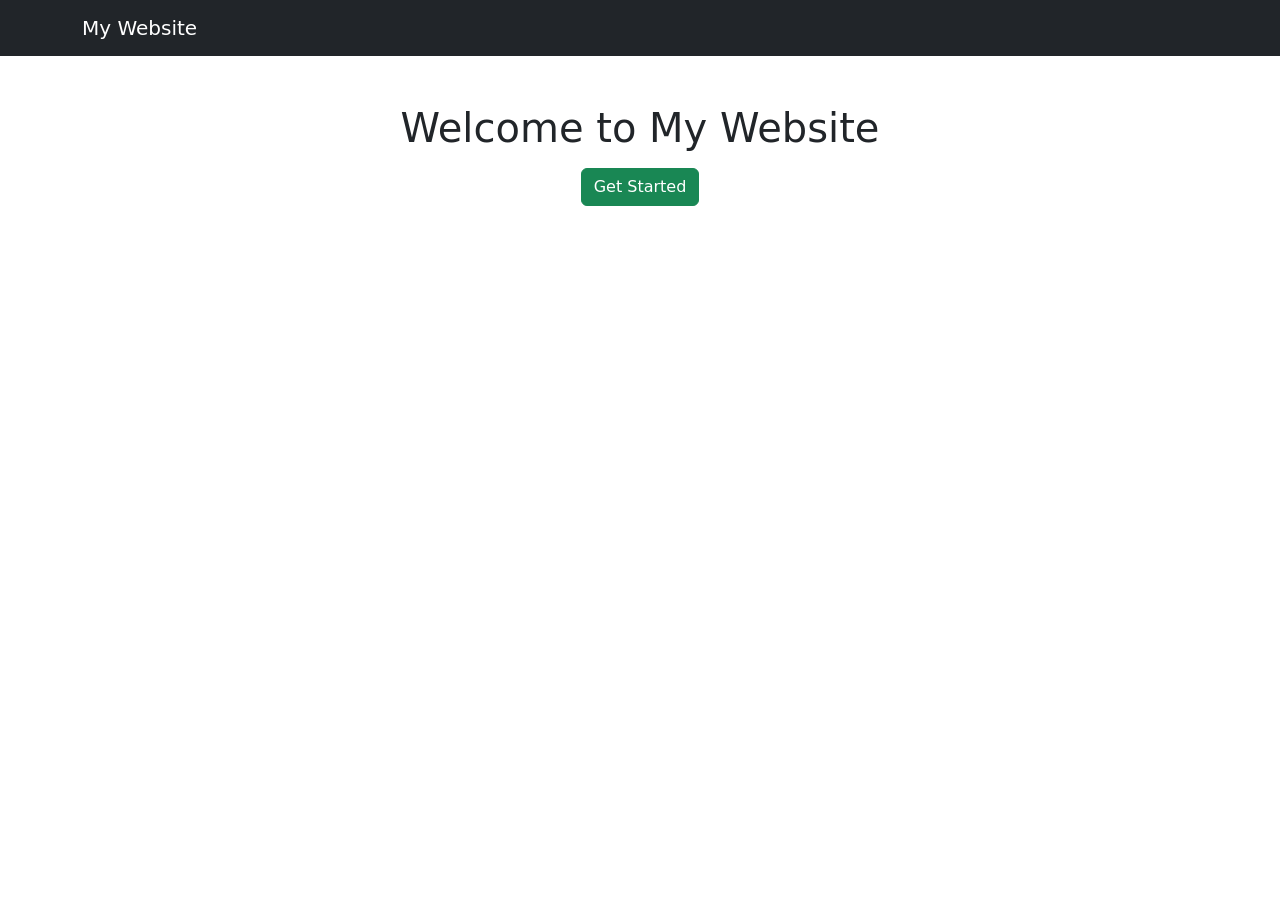
<file: shared/index.html>
<!DOCTYPE html>
<html lang="en"> 
    <head>
        <meta charset="UTF-8">
        <meta name="viewport" content="width=device-width, initial-scale=1.0">
        <title>My Website</title>

    <link href="https://cdn.jsdelivr.net/npm/bootstrap@5.3.8/dist/css/bootstrap.min.css" rel="stylesheet">
     </head>

     <body> 
        <nav class="navbar navbar-dark bg-dark">
            <div class="container">
                <a class="navbar-brand" href="#">My Website</a>
            </div>
        </nav>
        <div class="container mt-5">
            <h1 class="text-center">Welcome to My Website</h1>
            <button class="btn btn-success d-block mx-auto mt-3">Get Started</button>
        </div>

        <script src="https://cdn.jsdelivr.net/npm/bootstrap@5.3.8/dist/js/bootstrap.bundle.min.js"></script>
     </body>
    </html>
</file>
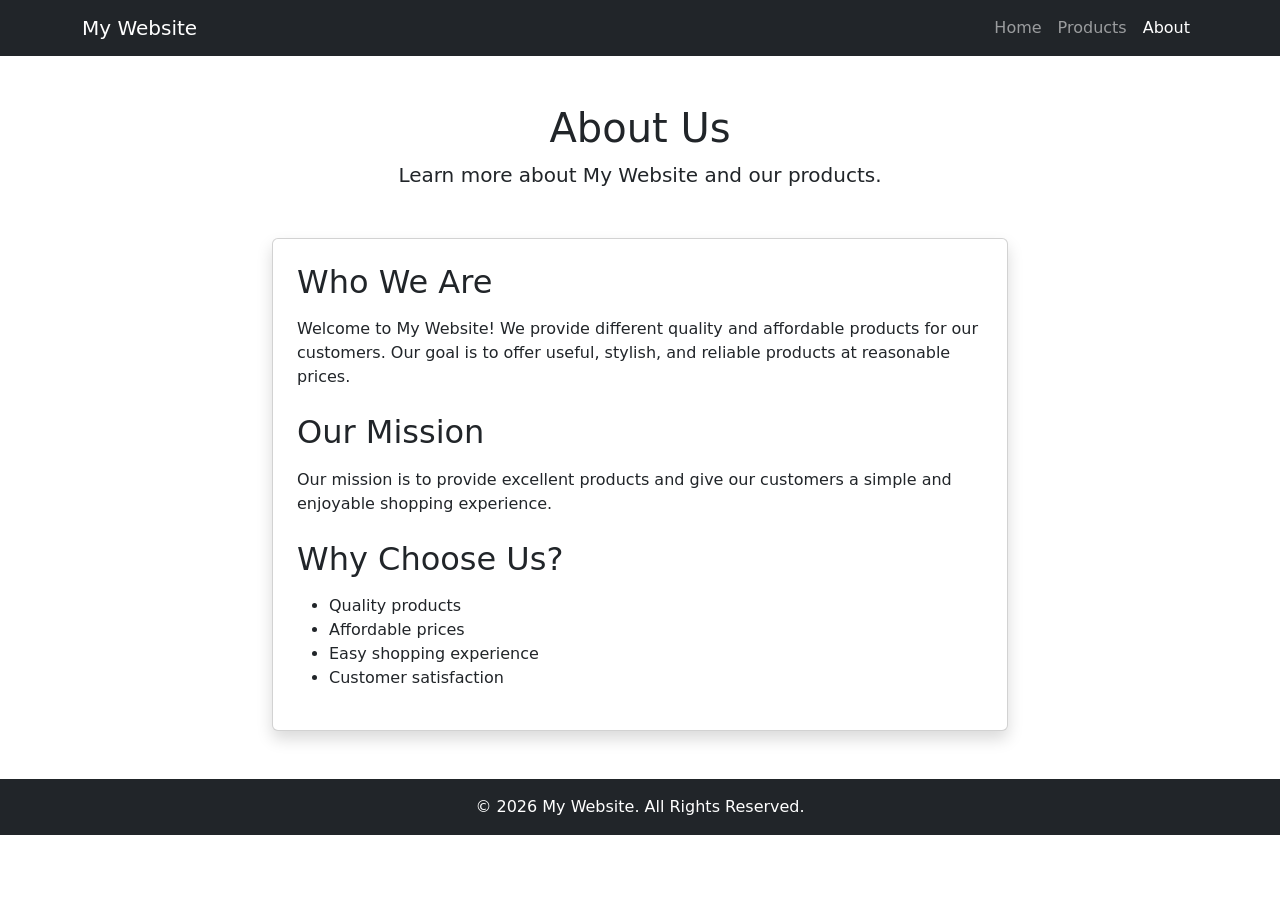
<file: about.html>
<!DOCTYPE html>
<html lang="en">
<head>
    <meta charset="UTF-8">
    <meta name="viewport" content="width=device-width, initial-scale=1.0">

    <title>About Us | My Website</title>

    <link href="https://cdn.jsdelivr.net/npm/bootstrap@5.3.3/dist/css/bootstrap.min.css"
          rel="stylesheet">
</head>

<body>

   
    <nav class="navbar navbar-expand-lg navbar-dark bg-dark">
        <div class="container">

            <a class="navbar-brand" href="index.html">
                My Website
            </a>

            <button class="navbar-toggler" type="button"
                data-bs-toggle="collapse"
                data-bs-target="#navbarNav">

                <span class="navbar-toggler-icon"></span>
            </button>

            <div class="collapse navbar-collapse" id="navbarNav">

                <ul class="navbar-nav ms-auto">

                    <li class="nav-item">
                        <a class="nav-link" href="index.html">Home</a>
                    </li>

                    <li class="nav-item">
                        <a class="nav-link" href="products.html">
                            Products
                        </a>
                    </li>

                    <li class="nav-item">
                        <a class="nav-link active" href="about.html">
                            About
                        </a>
                    </li>

                </ul>

            </div>
        </div>
    </nav>


    
    <div class="container my-5">

        <div class="text-center mb-5">
            <h1>About Us</h1>
            <p class="lead">
                Learn more about My Website and our products.
            </p>
        </div>


        <div class="row justify-content-center">

            <div class="col-md-8">

                <div class="card shadow">

                    <div class="card-body p-4">

                        <h2 class="mb-3">Who We Are</h2>

                        <p>
                            Welcome to My Website! We provide different
                            quality and affordable products for our customers.
                            Our goal is to offer useful, stylish, and
                            reliable products at reasonable prices.
                        </p>

                        <h2 class="mt-4 mb-3">Our Mission</h2>

                        <p>
                            Our mission is to provide excellent products and
                            give our customers a simple and enjoyable
                            shopping experience.
                        </p>

                        <h2 class="mt-4 mb-3">Why Choose Us?</h2>

                        <ul>
                            <li>Quality products</li>
                            <li>Affordable prices</li>
                            <li>Easy shopping experience</li>
                            <li>Customer satisfaction</li>
                        </ul>

                    </div>

                </div>

            </div>

        </div>

    </div>



    <footer class="bg-dark text-white text-center p-3 mt-5">
        <p class="mb-0">
            © 2026 My Website. All Rights Reserved.
        </p>
    </footer>


    <script src="https://cdn.jsdelivr.net/npm/bootstrap@5.3.3/dist/js/bootstrap.bundle.min.js"></script>

</body>
</html>
</file>
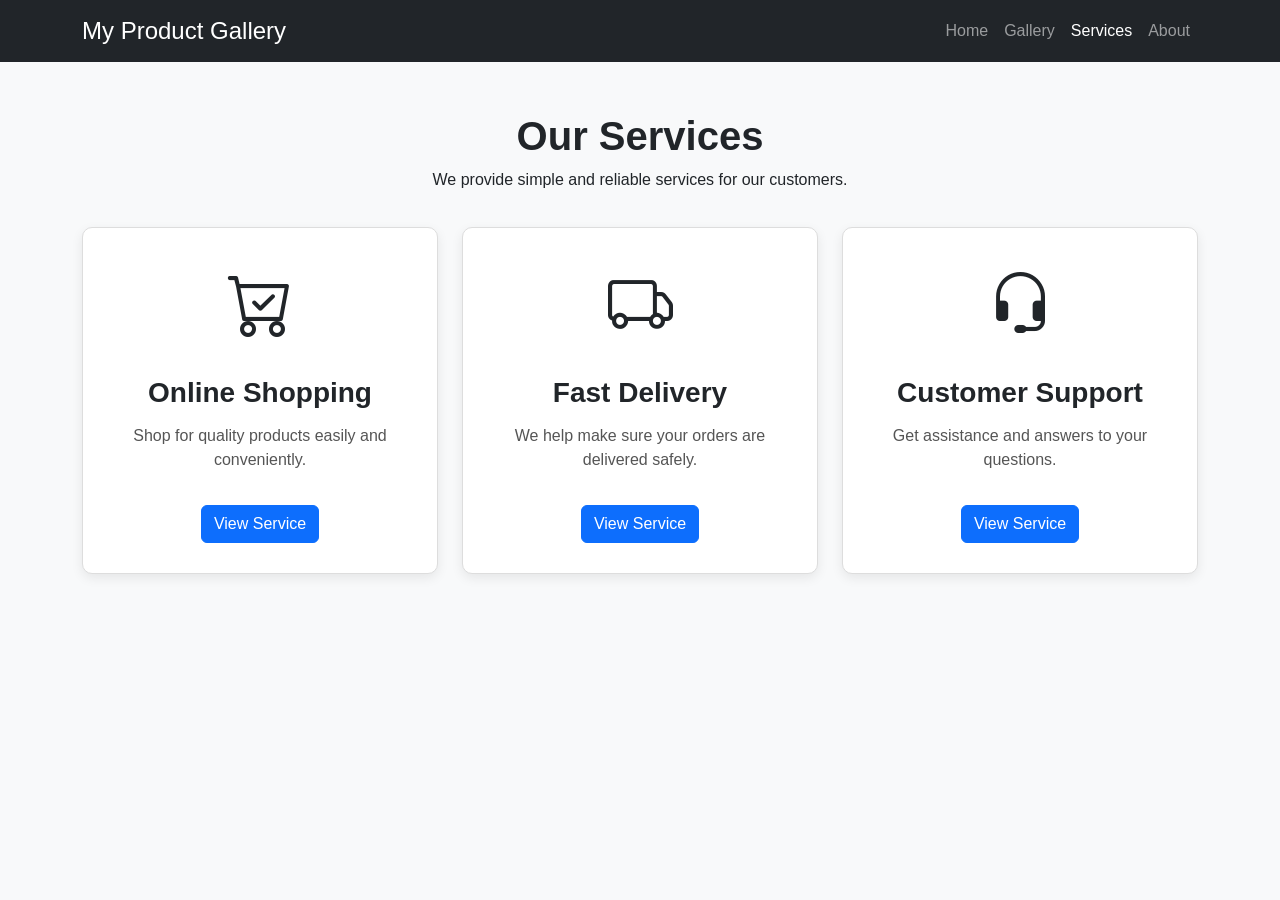
<file: service.html>
<!DOCTYPE html>
<html lang="en">
<head>
    <meta charset="UTF-8">
    <meta name="viewport" content="width=device-width, initial-scale=1.0">

    <title>Our Services</title>

    <link href="https://cdn.jsdelivr.net/npm/bootstrap@5.3.3/dist/css/bootstrap.min.css" rel="stylesheet">

   
    <link rel="stylesheet" href="https://cdn.jsdelivr.net/npm/bootstrap-icons@1.11.3/font/bootstrap-icons.min.css">

    <style>
        body {
            background-color: #f8f9fa;
            font-family: Arial, sans-serif;
        }

        .navbar-brand {
            font-size: 24px;
        }

        .services-title {
            text-align: center;
            margin: 50px 0 35px;
        }

        .services-title h1 {
            font-weight: bold;
        }

        .service-card {
            border: 1px solid #ddd;
            border-radius: 10px;
            background: white;
            padding: 30px 20px;
            text-align: center;
            height: 100%;
            box-shadow: 0 4px 12px rgba(0,0,0,0.08);
            transition: 0.3s;
        }

        .service-card:hover {
            transform: translateY(-5px);
            box-shadow: 0 8px 18px rgba(0,0,0,0.12);
        }

        .service-icon {
            font-size: 65px;
            margin-bottom: 20px;
        }

        .service-card h3 {
            margin-bottom: 15px;
            font-weight: bold;
        }

        .service-card p {
            color: #555;
            min-height: 50px;
        }

        .btn-service {
            margin-top: 15px;
        }
    </style>
</head>

<body>


<nav class="navbar navbar-expand-lg navbar-dark bg-dark">
    <div class="container">

        <a class="navbar-brand" href="index.html">
            My Product Gallery
        </a>

        <button class="navbar-toggler" type="button"
                data-bs-toggle="collapse"
                data-bs-target="#navbarNav">
            <span class="navbar-toggler-icon"></span>
        </button>

        <div class="collapse navbar-collapse" id="navbarNav">
            <ul class="navbar-nav ms-auto">

                <li class="nav-item">
                    <a class="nav-link" href="index.html">Home</a>
                </li>

                <li class="nav-item">
                    <a class="nav-link" href="gallery.html">Gallery</a>
                </li>

                <li class="nav-item">
                    <a class="nav-link active" href="services.html">Services</a>
                </li>

                <li class="nav-item">
                    <a class="nav-link" href="about.html">About</a>
                </li>

            </ul>
        </div>

    </div>
</nav>


<div class="container">

    <div class="services-title">
        <h1>Our Services</h1>
        <p>We provide simple and reliable services for our customers.</p>
    </div>

    <div class="row g-4">

       
        <div class="col-md-4">
            <div class="service-card">

                <div class="service-icon">
                    <i class="bi bi-cart-check"></i>
                </div>

                <h3>Online Shopping</h3>

                <p>
                    Shop for quality products easily and conveniently.
                </p>

                <button class="btn btn-primary btn-service"
                        data-bs-toggle="modal"
                        data-bs-target="#shoppingModal">
                    View Service
                </button>

            </div>
        </div>


      
        <div class="col-md-4">
            <div class="service-card">

                <div class="service-icon">
                    <i class="bi bi-truck"></i>
                </div>

                <h3>Fast Delivery</h3>

                <p>
                    We help make sure your orders are delivered safely.
                </p>

                <button class="btn btn-primary btn-service"
                        data-bs-toggle="modal"
                        data-bs-target="#deliveryModal">
                    View Service
                </button>

            </div>
        </div>


        <div class="col-md-4">
            <div class="service-card">

                <div class="service-icon">
                    <i class="bi bi-headset"></i>
                </div>

                <h3>Customer Support</h3>

                <p>
                    Get assistance and answers to your questions.
                </p>

                <button class="btn btn-primary btn-service"
                        data-bs-toggle="modal"
                        data-bs-target="#supportModal">
                    View Service
                </button>

            </div>
        </div>

    </div>
</div>



<div class="modal fade" id="shoppingModal" tabindex="-1">

    <div class="modal-dialog modal-dialog-centered">

        <div class="modal-content">

            <div class="modal-header">
                <h5 class="modal-title">Online Shopping</h5>

                <button type="button"
                        class="btn-close"
                        data-bs-dismiss="modal">
                </button>
            </div>

            <div class="modal-body text-center">

                <i class="bi bi-cart-check"
                   style="font-size: 70px;">
                </i>

                <h4 class="mt-3">Easy Online Shopping</h4>

                <p>
                    Our online shopping service allows customers to
                    browse different products and choose the items
                    they want. Customers can view product information,
                    prices, and other details before making a purchase.
                </p>

                <p>
                    We aim to provide a simple and convenient shopping
                    experience for everyone.
                </p>

            </div>

            <div class="modal-footer">

                <button type="button"
                        class="btn btn-secondary"
                        data-bs-dismiss="modal">
                    Close
                </button>

            </div>

        </div>
    </div>
</div>



<div class="modal fade" id="deliveryModal" tabindex="-1">

    <div class="modal-dialog modal-dialog-centered">

        <div class="modal-content">

            <div class="modal-header">
                <h5 class="modal-title">Fast Delivery</h5>

                <button type="button"
                        class="btn-close"
                        data-bs-dismiss="modal">
                </button>
            </div>

            <div class="modal-body text-center">

                <i class="bi bi-truck"
                   style="font-size: 70px;">
                </i>

                <h4 class="mt-3">Safe and Convenient Delivery</h4>

                <p>
                    Our delivery service helps customers receive their
                    orders conveniently. We make sure that products are
                    properly prepared and ready for delivery.
                </p>

                <p>
                    Our goal is to provide a smooth and reliable
                    delivery experience for our customers.
                </p>

            </div>

            <div class="modal-footer">

                <button type="button"
                        class="btn btn-secondary"
                        data-bs-dismiss="modal">
                    Close
                </button>

            </div>

        </div>
    </div>
</div>


<!-- Customer Support Modal -->
<div class="modal fade" id="supportModal" tabindex="-1">

    <div class="modal-dialog modal-dialog-centered">

        <div class="modal-content">

            <div class="modal-header">
                <h5 class="modal-title">Customer Support</h5>

                <button type="button"
                        class="btn-close"
                        data-bs-dismiss="modal">
                </button>
            </div>

            <div class="modal-body text-center">

                <i class="bi bi-headset"
                   style="font-size: 70px;">
                </i>

                <h4 class="mt-3">Customer Assistance</h4>

                <p>
                    Our customer support service is available to help
                    customers with their questions and concerns about
                    our products and services.
                </p>

                <p>
                    Customers can contact us for product information,
                    order concerns, and other assistance.
                </p>

            </div>

            <div class="modal-footer">

                <button type="button"
                        class="btn btn-secondary"
                        data-bs-dismiss="modal">
                    Close
                </button>

            </div>

        </div>
    </div>
</div>



<script src="https://cdn.jsdelivr.net/npm/bootstrap@5.3.3/dist/js/bootstrap.bundle.min.js"></script>

</body>
</html>
</file>
